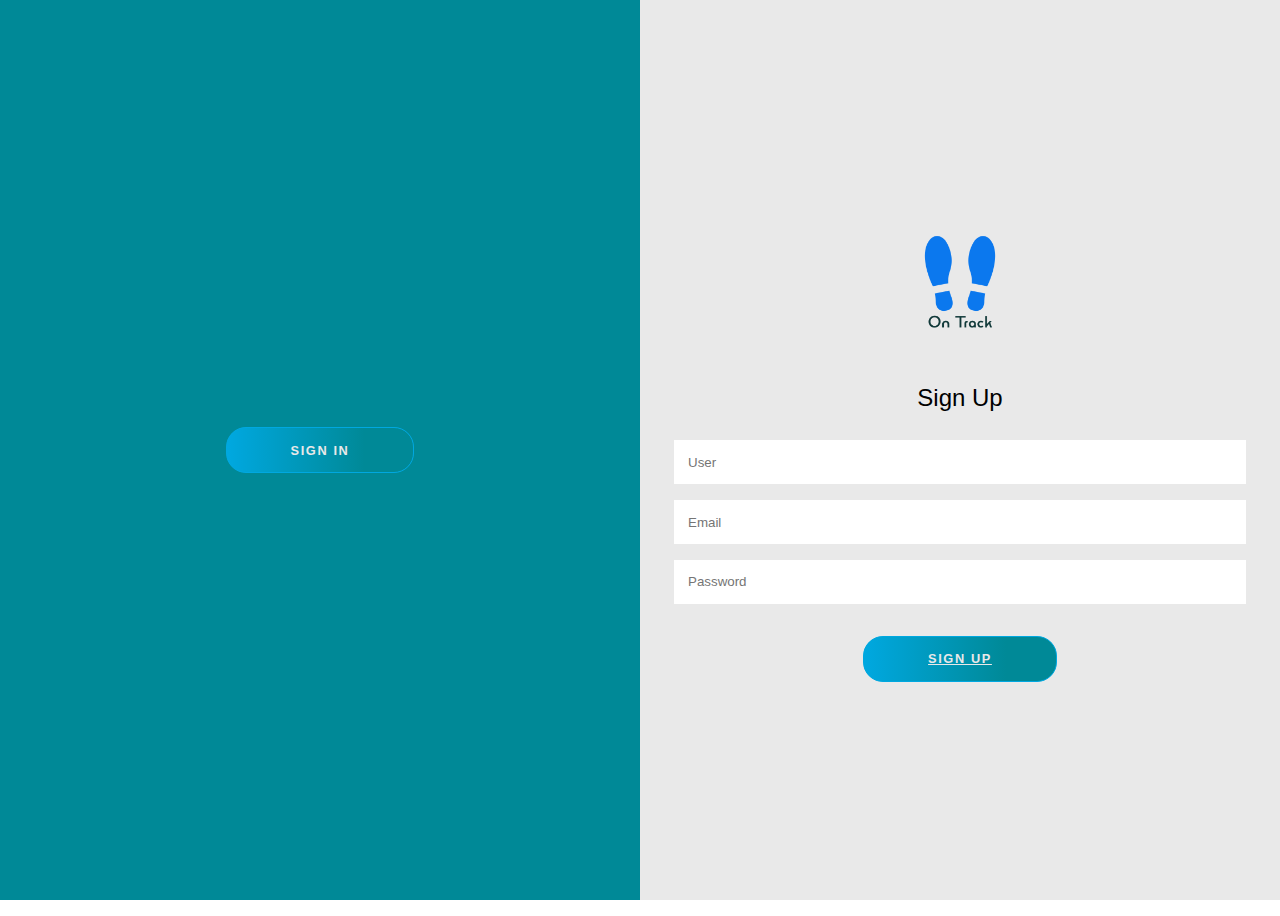
<file: index.html>
<!DOCTYPE html>
<html lang="en">
<head>
    <meta charset="UTF-8">
    <meta name="viewport" content="width=device-width, initial-scale=1.0">
    <title>On Track</title>
    <link href="index.css" rel="stylesheet">
</head>

<body>
    <div class="container right-panel-active">
        <!-- Sign Up -->
        <div class="container__form container--signup">
            <form action="#" class="form" id="form1">
                <!-- Added Logo -->
                <img src="Designing/On Track Logo.png" alt="On Track Logo" class="logo" />
                <h2 class="form__title">Sign Up</h2>
                <input type="text" placeholder="User" class="input" />
                <input type="email" placeholder="Email" class="input" />
                <input type="password" placeholder="Password" class="input" />
        
                <a href="main.html" class="btn">Sign Up</a>
            </form>
        </div>

        <!-- Sign In -->
        <div class="container__form container--signin">
            <form action="#" class="form" id="form2">
                <img src="Designing/On Track Logo.png" alt="On Track Logo" class="logo" />
                <h2 class="form__title">Sign In</h2>
                <input type="email" placeholder="Email" class="input" />
                <input type="password" placeholder="Password" class="input" />
                <a href="#" class="link">Forgot your password?</a>
                <a href="main.html" class="btn">Sign In</a>
            </form>
        </div>

        <!-- Overlay -->
        <div class="container__overlay">
            <div class="overlay">
                <div class="overlay__panel overlay--left">
                    <button class="btn" id="signIn">Sign In</button>
                </div>
                <div class="overlay__panel overlay--right">
                    <button class="btn" id="signUp">Sign Up</button>
                </div>
            </div>
        </div>
    </div>

    <script src="index.js"></script>
</body>
</html>
</file>
<file: index.css>
:root {
    /* Colors */
    --white: #e9e9e9;
    --gray: #333;
    --blue: #00a8e0; 
    --darkblue: #0077B6; /* Darker Blue for hover */
    --mint-green: #88D498; /* Mint Green */
    --soft-orange: #FFAD60; /* Soft Orange */
    --light-gray: #F4F4F9; /* Light Gray background */
    --lightblue: #008997;

    /* Radius for the button */
    --button-radius: 0.7rem;

    /* Sizes for the sign-up/in */
    --max-width: 758px;
    --max-height: 420px;

    font-size: 16px;
	font-family: -apple-system, BlinkMacSystemFont, "Segoe UI", Roboto, Oxygen,
		Ubuntu, Cantarell, "Open Sans", "Helvetica Neue", sans-serif;

}

body {
	align-items: center;
    background-image: url("https://w0.peakpx.com/wallpaper/44/616/HD-wallpaper-hiking-trail-trail-forests-clouds-mountains.jpg");
	background-attachment: fixed;
	background-position: center;
	background-repeat: no-repeat;
	background-size: cover;
	display: grid;
	height: 100vh;
	place-items: center;
}

.form__title {
	font-weight: 300;
	margin: 0;
	margin-bottom: 1.25rem;
}

.link {
    color: var(--gray);
    font-size: 0.9rem;
    margin: 1.5rem 0;
    text-decoration: none;
  }
  ​
.container {
    background-color: var(--white);
    border-radius: var(--button-radius);
    box-shadow: 0 0.9rem 1.7rem rgba(0, 0, 0, 0.25),
      0 0.7rem 0.7rem rgba(0, 0, 0, 0.22);
    height: var(--max-height);
    max-width: var(--max-width);
    overflow: hidden;
    position: relative;
    width: 100%;
}

.container__form {
	height: 100%;
	position: absolute;
	top: 0;
	transition: all 0.6s ease-in-out;
}

.container--signin {
	left: 0;
	width: 50%;
	z-index: 2;
}

.container.right-panel-active .container--signin {
	transform: translateX(100%);
}

.container--signup {
	left: 0;
	opacity: 0;
	width: 50%;
	z-index: 1;
}

.container.right-panel-active .container--signup {
	animation: show 0.6s;
	opacity: 1;
	transform: translateX(100%);
	z-index: 5;
}

.container__overlay {
	height: 100%;
	left: 50%;
	overflow: hidden;
	position: absolute;
	top: 0;
	transition: transform 0.6s ease-in-out;
	width: 50%;
	z-index: 100;
}

.container.right-panel-active .container__overlay {
	transform: translateX(-100%);
}

.overlay {
	background-color: var(--lightblue);
	background-position: center;
	background-repeat: no-repeat;
	background-size: cover;
	height: 100%;
	left: -100%;
	position: relative;
	transform: translateX(0);
	transition: transform 0.6s ease-in-out;
	width: 200%;
}

.container.right-panel-active .overlay {
	transform: translateX(50%);
}

.overlay__panel {
	align-items: center;
	display: flex;
	flex-direction: column;
	height: 100%;
	justify-content: center;
	position: absolute;
	text-align: center;
	top: 0;
	transform: translateX(0);
	transition: transform 0.6s ease-in-out;
	width: 50%;
}

.overlay--left {
	transform: translateX(-20%);
}

.container.right-panel-active .overlay--left {
	transform: translateX(0);
}

.overlay--right {
	right: 0;
	transform: translateX(0);
}

.container.right-panel-active .overlay--right {
	transform: translateX(20%);
}

.btn {
	background-color: var(--blue);
	background-image: linear-gradient(90deg, var(--blue) 0%, var(--lightblue) 74%);
	border-radius: 20px;
	border: 1px solid var(--blue);
	color: var(--white);
	cursor: pointer;
	font-size: 0.8rem;
	font-weight: bold;
	letter-spacing: 0.1rem;
	padding: 0.9rem 4rem;
	text-transform: uppercase;
	transition: transform 80ms ease-in;
}

.form > .btn {
	margin-top: 1.5rem;
}

.btn:active {
	transform: scale(0.95);
}

.btn:focus {
	outline: none;
}

.form {
	background-color: var(--white);
	display: flex;
	align-items: center;
	justify-content: center;
	flex-direction: column;
	padding: 0 3rem;
	height: 100%;
	text-align: center;
}

.input {
	background-color: #fff;
	border: none;
	padding: 0.9rem 0.9rem;
	margin: 0.5rem 0;
	width: 100%;
}

@keyframes show {
	0%,
	49.99% {
		opacity: 0;
		z-index: 1;
	}

	50%,
	100% {
		opacity: 1;
		z-index: 5;
	}
}

.logo {
    width: 150px; /* Adjust the width as needed */
    margin-bottom: 1rem; /* Adds space between the logo and the title */
}
</file>
